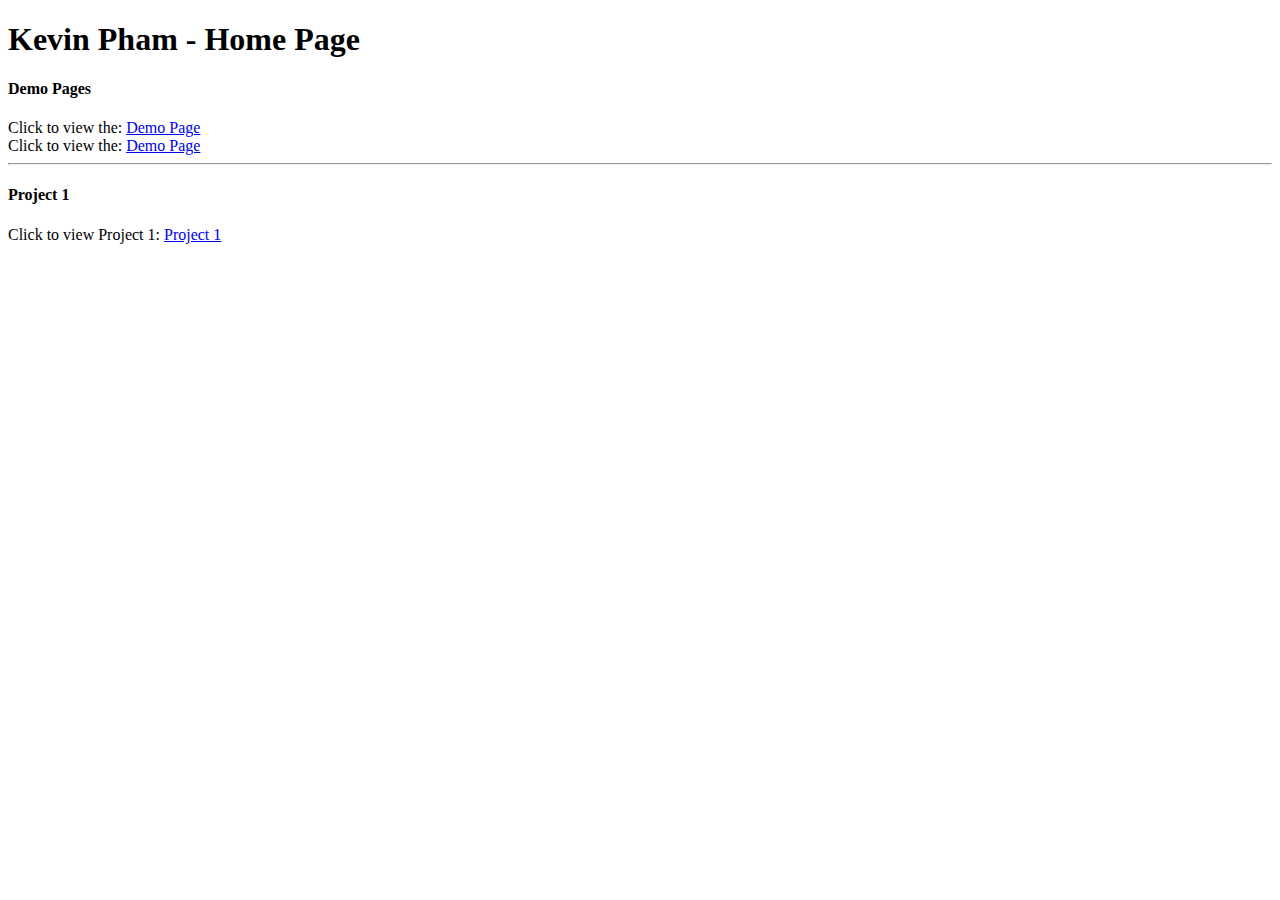
<file: HomePage/index.html>
﻿<!DOCTYPE html>
<html xmlns="http://www.w3.org/1999/xhtml">
<head>
    <title>Kevin Pham - CIS3342 Home Page</title>
    
</head>
<body>
    <h1>Kevin Pham - Home Page</h1>
        <h4>Demo Pages</h4>
        Click to view the: <a href="Demo.aspx" style="">Demo Page</a><br />
        Click to view the: <a href="http://cis-iis2.temple.edu/Spring2016/CIS3342_tue56565/Demo.aspx">Demo Page</a><br />
        <hr />
        <h4>Project 1</h4>
        Click to view Project 1: <a href="http://cis-iis2.temple.edu/Spring2016/CIS3342_tue56565/Project1/Survey.html">Project 1</a>
</body>
</html>
</file>
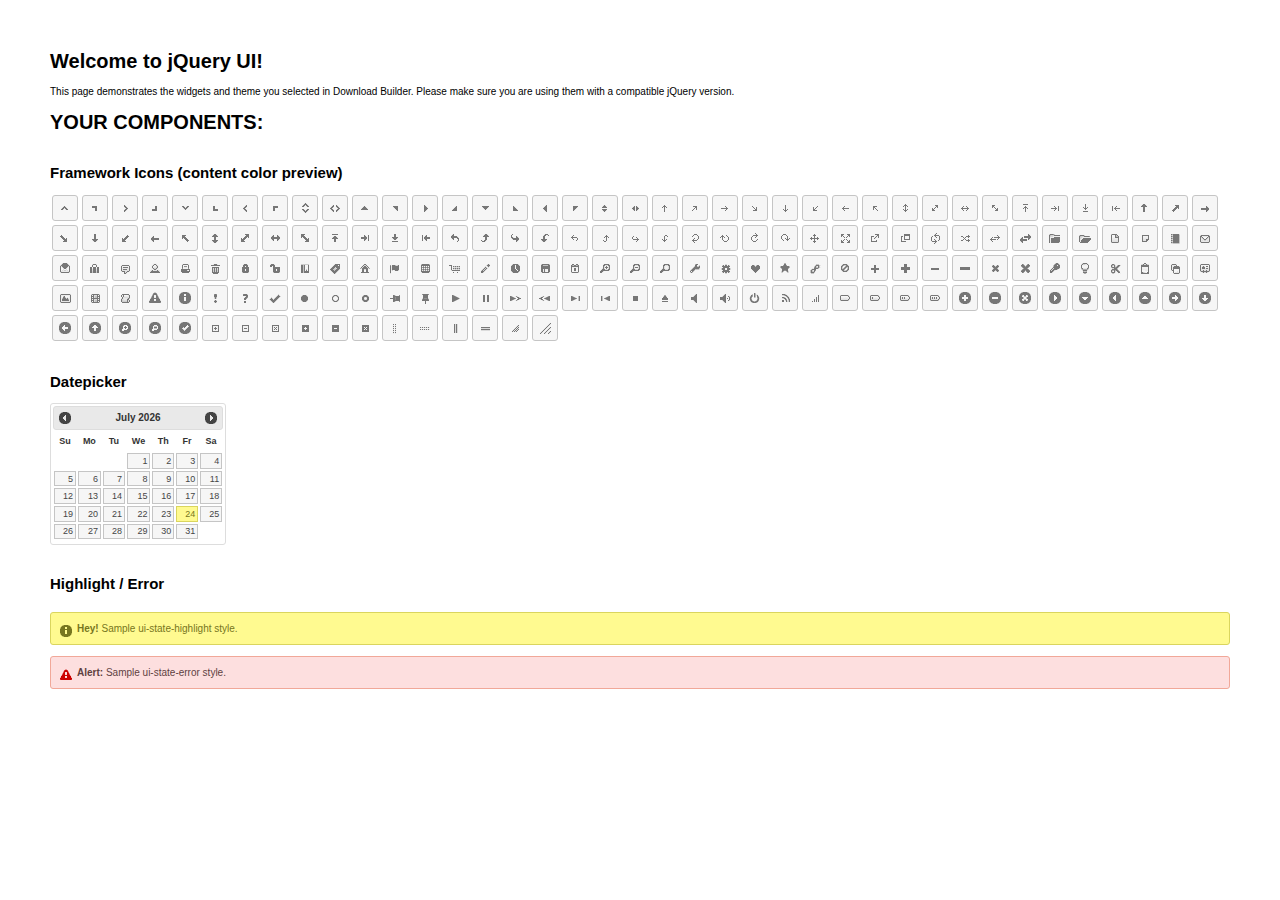
<file: Project3/jquery-ui-1.11.4.custom/index.html>
<!doctype html>
<html lang="us">
<head>
	<meta charset="utf-8">
	<title>jQuery UI Example Page</title>
	<link href="jquery-ui.css" rel="stylesheet">
	<style>
	body{
		font: 62.5% "Trebuchet MS", sans-serif;
		margin: 50px;
	}
	.demoHeaders {
		margin-top: 2em;
	}
	#dialog-link {
		padding: .4em 1em .4em 20px;
		text-decoration: none;
		position: relative;
	}
	#dialog-link span.ui-icon {
		margin: 0 5px 0 0;
		position: absolute;
		left: .2em;
		top: 50%;
		margin-top: -8px;
	}
	#icons {
		margin: 0;
		padding: 0;
	}
	#icons li {
		margin: 2px;
		position: relative;
		padding: 4px 0;
		cursor: pointer;
		float: left;
		list-style: none;
	}
	#icons span.ui-icon {
		float: left;
		margin: 0 4px;
	}
	.fakewindowcontain .ui-widget-overlay {
		position: absolute;
	}
	select {
		width: 200px;
	}
	</style>
</head>
<body>

<h1>Welcome to jQuery UI!</h1>

<div class="ui-widget">
	<p>This page demonstrates the widgets and theme you selected in Download Builder. Please make sure you are using them with a compatible jQuery version.</p>
</div>

<h1>YOUR COMPONENTS:</h1>












<h2 class="demoHeaders">Framework Icons (content color preview)</h2>
<ul id="icons" class="ui-widget ui-helper-clearfix">
	<li class="ui-state-default ui-corner-all" title=".ui-icon-carat-1-n"><span class="ui-icon ui-icon-carat-1-n"></span></li>
	<li class="ui-state-default ui-corner-all" title=".ui-icon-carat-1-ne"><span class="ui-icon ui-icon-carat-1-ne"></span></li>
	<li class="ui-state-default ui-corner-all" title=".ui-icon-carat-1-e"><span class="ui-icon ui-icon-carat-1-e"></span></li>
	<li class="ui-state-default ui-corner-all" title=".ui-icon-carat-1-se"><span class="ui-icon ui-icon-carat-1-se"></span></li>
	<li class="ui-state-default ui-corner-all" title=".ui-icon-carat-1-s"><span class="ui-icon ui-icon-carat-1-s"></span></li>
	<li class="ui-state-default ui-corner-all" title=".ui-icon-carat-1-sw"><span class="ui-icon ui-icon-carat-1-sw"></span></li>
	<li class="ui-state-default ui-corner-all" title=".ui-icon-carat-1-w"><span class="ui-icon ui-icon-carat-1-w"></span></li>
	<li class="ui-state-default ui-corner-all" title=".ui-icon-carat-1-nw"><span class="ui-icon ui-icon-carat-1-nw"></span></li>
	<li class="ui-state-default ui-corner-all" title=".ui-icon-carat-2-n-s"><span class="ui-icon ui-icon-carat-2-n-s"></span></li>
	<li class="ui-state-default ui-corner-all" title=".ui-icon-carat-2-e-w"><span class="ui-icon ui-icon-carat-2-e-w"></span></li>
	<li class="ui-state-default ui-corner-all" title=".ui-icon-triangle-1-n"><span class="ui-icon ui-icon-triangle-1-n"></span></li>
	<li class="ui-state-default ui-corner-all" title=".ui-icon-triangle-1-ne"><span class="ui-icon ui-icon-triangle-1-ne"></span></li>
	<li class="ui-state-default ui-corner-all" title=".ui-icon-triangle-1-e"><span class="ui-icon ui-icon-triangle-1-e"></span></li>
	<li class="ui-state-default ui-corner-all" title=".ui-icon-triangle-1-se"><span class="ui-icon ui-icon-triangle-1-se"></span></li>
	<li class="ui-state-default ui-corner-all" title=".ui-icon-triangle-1-s"><span class="ui-icon ui-icon-triangle-1-s"></span></li>
	<li class="ui-state-default ui-corner-all" title=".ui-icon-triangle-1-sw"><span class="ui-icon ui-icon-triangle-1-sw"></span></li>
	<li class="ui-state-default ui-corner-all" title=".ui-icon-triangle-1-w"><span class="ui-icon ui-icon-triangle-1-w"></span></li>
	<li class="ui-state-default ui-corner-all" title=".ui-icon-triangle-1-nw"><span class="ui-icon ui-icon-triangle-1-nw"></span></li>
	<li class="ui-state-default ui-corner-all" title=".ui-icon-triangle-2-n-s"><span class="ui-icon ui-icon-triangle-2-n-s"></span></li>
	<li class="ui-state-default ui-corner-all" title=".ui-icon-triangle-2-e-w"><span class="ui-icon ui-icon-triangle-2-e-w"></span></li>
	<li class="ui-state-default ui-corner-all" title=".ui-icon-arrow-1-n"><span class="ui-icon ui-icon-arrow-1-n"></span></li>
	<li class="ui-state-default ui-corner-all" title=".ui-icon-arrow-1-ne"><span class="ui-icon ui-icon-arrow-1-ne"></span></li>
	<li class="ui-state-default ui-corner-all" title=".ui-icon-arrow-1-e"><span class="ui-icon ui-icon-arrow-1-e"></span></li>
	<li class="ui-state-default ui-corner-all" title=".ui-icon-arrow-1-se"><span class="ui-icon ui-icon-arrow-1-se"></span></li>
	<li class="ui-state-default ui-corner-all" title=".ui-icon-arrow-1-s"><span class="ui-icon ui-icon-arrow-1-s"></span></li>
	<li class="ui-state-default ui-corner-all" title=".ui-icon-arrow-1-sw"><span class="ui-icon ui-icon-arrow-1-sw"></span></li>
	<li class="ui-state-default ui-corner-all" title=".ui-icon-arrow-1-w"><span class="ui-icon ui-icon-arrow-1-w"></span></li>
	<li class="ui-state-default ui-corner-all" title=".ui-icon-arrow-1-nw"><span class="ui-icon ui-icon-arrow-1-nw"></span></li>
	<li class="ui-state-default ui-corner-all" title=".ui-icon-arrow-2-n-s"><span class="ui-icon ui-icon-arrow-2-n-s"></span></li>
	<li class="ui-state-default ui-corner-all" title=".ui-icon-arrow-2-ne-sw"><span class="ui-icon ui-icon-arrow-2-ne-sw"></span></li>
	<li class="ui-state-default ui-corner-all" title=".ui-icon-arrow-2-e-w"><span class="ui-icon ui-icon-arrow-2-e-w"></span></li>
	<li class="ui-state-default ui-corner-all" title=".ui-icon-arrow-2-se-nw"><span class="ui-icon ui-icon-arrow-2-se-nw"></span></li>
	<li class="ui-state-default ui-corner-all" title=".ui-icon-arrowstop-1-n"><span class="ui-icon ui-icon-arrowstop-1-n"></span></li>
	<li class="ui-state-default ui-corner-all" title=".ui-icon-arrowstop-1-e"><span class="ui-icon ui-icon-arrowstop-1-e"></span></li>
	<li class="ui-state-default ui-corner-all" title=".ui-icon-arrowstop-1-s"><span class="ui-icon ui-icon-arrowstop-1-s"></span></li>
	<li class="ui-state-default ui-corner-all" title=".ui-icon-arrowstop-1-w"><span class="ui-icon ui-icon-arrowstop-1-w"></span></li>
	<li class="ui-state-default ui-corner-all" title=".ui-icon-arrowthick-1-n"><span class="ui-icon ui-icon-arrowthick-1-n"></span></li>
	<li class="ui-state-default ui-corner-all" title=".ui-icon-arrowthick-1-ne"><span class="ui-icon ui-icon-arrowthick-1-ne"></span></li>
	<li class="ui-state-default ui-corner-all" title=".ui-icon-arrowthick-1-e"><span class="ui-icon ui-icon-arrowthick-1-e"></span></li>
	<li class="ui-state-default ui-corner-all" title=".ui-icon-arrowthick-1-se"><span class="ui-icon ui-icon-arrowthick-1-se"></span></li>
	<li class="ui-state-default ui-corner-all" title=".ui-icon-arrowthick-1-s"><span class="ui-icon ui-icon-arrowthick-1-s"></span></li>
	<li class="ui-state-default ui-corner-all" title=".ui-icon-arrowthick-1-sw"><span class="ui-icon ui-icon-arrowthick-1-sw"></span></li>
	<li class="ui-state-default ui-corner-all" title=".ui-icon-arrowthick-1-w"><span class="ui-icon ui-icon-arrowthick-1-w"></span></li>
	<li class="ui-state-default ui-corner-all" title=".ui-icon-arrowthick-1-nw"><span class="ui-icon ui-icon-arrowthick-1-nw"></span></li>
	<li class="ui-state-default ui-corner-all" title=".ui-icon-arrowthick-2-n-s"><span class="ui-icon ui-icon-arrowthick-2-n-s"></span></li>
	<li class="ui-state-default ui-corner-all" title=".ui-icon-arrowthick-2-ne-sw"><span class="ui-icon ui-icon-arrowthick-2-ne-sw"></span></li>
	<li class="ui-state-default ui-corner-all" title=".ui-icon-arrowthick-2-e-w"><span class="ui-icon ui-icon-arrowthick-2-e-w"></span></li>
	<li class="ui-state-default ui-corner-all" title=".ui-icon-arrowthick-2-se-nw"><span class="ui-icon ui-icon-arrowthick-2-se-nw"></span></li>
	<li class="ui-state-default ui-corner-all" title=".ui-icon-arrowthickstop-1-n"><span class="ui-icon ui-icon-arrowthickstop-1-n"></span></li>
	<li class="ui-state-default ui-corner-all" title=".ui-icon-arrowthickstop-1-e"><span class="ui-icon ui-icon-arrowthickstop-1-e"></span></li>
	<li class="ui-state-default ui-corner-all" title=".ui-icon-arrowthickstop-1-s"><span class="ui-icon ui-icon-arrowthickstop-1-s"></span></li>
	<li class="ui-state-default ui-corner-all" title=".ui-icon-arrowthickstop-1-w"><span class="ui-icon ui-icon-arrowthickstop-1-w"></span></li>
	<li class="ui-state-default ui-corner-all" title=".ui-icon-arrowreturnthick-1-w"><span class="ui-icon ui-icon-arrowreturnthick-1-w"></span></li>
	<li class="ui-state-default ui-corner-all" title=".ui-icon-arrowreturnthick-1-n"><span class="ui-icon ui-icon-arrowreturnthick-1-n"></span></li>
	<li class="ui-state-default ui-corner-all" title=".ui-icon-arrowreturnthick-1-e"><span class="ui-icon ui-icon-arrowreturnthick-1-e"></span></li>
	<li class="ui-state-default ui-corner-all" title=".ui-icon-arrowreturnthick-1-s"><span class="ui-icon ui-icon-arrowreturnthick-1-s"></span></li>
	<li class="ui-state-default ui-corner-all" title=".ui-icon-arrowreturn-1-w"><span class="ui-icon ui-icon-arrowreturn-1-w"></span></li>
	<li class="ui-state-default ui-corner-all" title=".ui-icon-arrowreturn-1-n"><span class="ui-icon ui-icon-arrowreturn-1-n"></span></li>
	<li class="ui-state-default ui-corner-all" title=".ui-icon-arrowreturn-1-e"><span class="ui-icon ui-icon-arrowreturn-1-e"></span></li>
	<li class="ui-state-default ui-corner-all" title=".ui-icon-arrowreturn-1-s"><span class="ui-icon ui-icon-arrowreturn-1-s"></span></li>
	<li class="ui-state-default ui-corner-all" title=".ui-icon-arrowrefresh-1-w"><span class="ui-icon ui-icon-arrowrefresh-1-w"></span></li>
	<li class="ui-state-default ui-corner-all" title=".ui-icon-arrowrefresh-1-n"><span class="ui-icon ui-icon-arrowrefresh-1-n"></span></li>
	<li class="ui-state-default ui-corner-all" title=".ui-icon-arrowrefresh-1-e"><span class="ui-icon ui-icon-arrowrefresh-1-e"></span></li>
	<li class="ui-state-default ui-corner-all" title=".ui-icon-arrowrefresh-1-s"><span class="ui-icon ui-icon-arrowrefresh-1-s"></span></li>
	<li class="ui-state-default ui-corner-all" title=".ui-icon-arrow-4"><span class="ui-icon ui-icon-arrow-4"></span></li>
	<li class="ui-state-default ui-corner-all" title=".ui-icon-arrow-4-diag"><span class="ui-icon ui-icon-arrow-4-diag"></span></li>
	<li class="ui-state-default ui-corner-all" title=".ui-icon-extlink"><span class="ui-icon ui-icon-extlink"></span></li>
	<li class="ui-state-default ui-corner-all" title=".ui-icon-newwin"><span class="ui-icon ui-icon-newwin"></span></li>
	<li class="ui-state-default ui-corner-all" title=".ui-icon-refresh"><span class="ui-icon ui-icon-refresh"></span></li>
	<li class="ui-state-default ui-corner-all" title=".ui-icon-shuffle"><span class="ui-icon ui-icon-shuffle"></span></li>
	<li class="ui-state-default ui-corner-all" title=".ui-icon-transfer-e-w"><span class="ui-icon ui-icon-transfer-e-w"></span></li>
	<li class="ui-state-default ui-corner-all" title=".ui-icon-transferthick-e-w"><span class="ui-icon ui-icon-transferthick-e-w"></span></li>
	<li class="ui-state-default ui-corner-all" title=".ui-icon-folder-collapsed"><span class="ui-icon ui-icon-folder-collapsed"></span></li>
	<li class="ui-state-default ui-corner-all" title=".ui-icon-folder-open"><span class="ui-icon ui-icon-folder-open"></span></li>
	<li class="ui-state-default ui-corner-all" title=".ui-icon-document"><span class="ui-icon ui-icon-document"></span></li>
	<li class="ui-state-default ui-corner-all" title=".ui-icon-document-b"><span class="ui-icon ui-icon-document-b"></span></li>
	<li class="ui-state-default ui-corner-all" title=".ui-icon-note"><span class="ui-icon ui-icon-note"></span></li>
	<li class="ui-state-default ui-corner-all" title=".ui-icon-mail-closed"><span class="ui-icon ui-icon-mail-closed"></span></li>
	<li class="ui-state-default ui-corner-all" title=".ui-icon-mail-open"><span class="ui-icon ui-icon-mail-open"></span></li>
	<li class="ui-state-default ui-corner-all" title=".ui-icon-suitcase"><span class="ui-icon ui-icon-suitcase"></span></li>
	<li class="ui-state-default ui-corner-all" title=".ui-icon-comment"><span class="ui-icon ui-icon-comment"></span></li>
	<li class="ui-state-default ui-corner-all" title=".ui-icon-person"><span class="ui-icon ui-icon-person"></span></li>
	<li class="ui-state-default ui-corner-all" title=".ui-icon-print"><span class="ui-icon ui-icon-print"></span></li>
	<li class="ui-state-default ui-corner-all" title=".ui-icon-trash"><span class="ui-icon ui-icon-trash"></span></li>
	<li class="ui-state-default ui-corner-all" title=".ui-icon-locked"><span class="ui-icon ui-icon-locked"></span></li>
	<li class="ui-state-default ui-corner-all" title=".ui-icon-unlocked"><span class="ui-icon ui-icon-unlocked"></span></li>
	<li class="ui-state-default ui-corner-all" title=".ui-icon-bookmark"><span class="ui-icon ui-icon-bookmark"></span></li>
	<li class="ui-state-default ui-corner-all" title=".ui-icon-tag"><span class="ui-icon ui-icon-tag"></span></li>
	<li class="ui-state-default ui-corner-all" title=".ui-icon-home"><span class="ui-icon ui-icon-home"></span></li>
	<li class="ui-state-default ui-corner-all" title=".ui-icon-flag"><span class="ui-icon ui-icon-flag"></span></li>
	<li class="ui-state-default ui-corner-all" title=".ui-icon-calculator"><span class="ui-icon ui-icon-calculator"></span></li>
	<li class="ui-state-default ui-corner-all" title=".ui-icon-cart"><span class="ui-icon ui-icon-cart"></span></li>
	<li class="ui-state-default ui-corner-all" title=".ui-icon-pencil"><span class="ui-icon ui-icon-pencil"></span></li>
	<li class="ui-state-default ui-corner-all" title=".ui-icon-clock"><span class="ui-icon ui-icon-clock"></span></li>
	<li class="ui-state-default ui-corner-all" title=".ui-icon-disk"><span class="ui-icon ui-icon-disk"></span></li>
	<li class="ui-state-default ui-corner-all" title=".ui-icon-calendar"><span class="ui-icon ui-icon-calendar"></span></li>
	<li class="ui-state-default ui-corner-all" title=".ui-icon-zoomin"><span class="ui-icon ui-icon-zoomin"></span></li>
	<li class="ui-state-default ui-corner-all" title=".ui-icon-zoomout"><span class="ui-icon ui-icon-zoomout"></span></li>
	<li class="ui-state-default ui-corner-all" title=".ui-icon-search"><span class="ui-icon ui-icon-search"></span></li>
	<li class="ui-state-default ui-corner-all" title=".ui-icon-wrench"><span class="ui-icon ui-icon-wrench"></span></li>
	<li class="ui-state-default ui-corner-all" title=".ui-icon-gear"><span class="ui-icon ui-icon-gear"></span></li>
	<li class="ui-state-default ui-corner-all" title=".ui-icon-heart"><span class="ui-icon ui-icon-heart"></span></li>
	<li class="ui-state-default ui-corner-all" title=".ui-icon-star"><span class="ui-icon ui-icon-star"></span></li>
	<li class="ui-state-default ui-corner-all" title=".ui-icon-link"><span class="ui-icon ui-icon-link"></span></li>
	<li class="ui-state-default ui-corner-all" title=".ui-icon-cancel"><span class="ui-icon ui-icon-cancel"></span></li>
	<li class="ui-state-default ui-corner-all" title=".ui-icon-plus"><span class="ui-icon ui-icon-plus"></span></li>
	<li class="ui-state-default ui-corner-all" title=".ui-icon-plusthick"><span class="ui-icon ui-icon-plusthick"></span></li>
	<li class="ui-state-default ui-corner-all" title=".ui-icon-minus"><span class="ui-icon ui-icon-minus"></span></li>
	<li class="ui-state-default ui-corner-all" title=".ui-icon-minusthick"><span class="ui-icon ui-icon-minusthick"></span></li>
	<li class="ui-state-default ui-corner-all" title=".ui-icon-close"><span class="ui-icon ui-icon-close"></span></li>
	<li class="ui-state-default ui-corner-all" title=".ui-icon-closethick"><span class="ui-icon ui-icon-closethick"></span></li>
	<li class="ui-state-default ui-corner-all" title=".ui-icon-key"><span class="ui-icon ui-icon-key"></span></li>
	<li class="ui-state-default ui-corner-all" title=".ui-icon-lightbulb"><span class="ui-icon ui-icon-lightbulb"></span></li>
	<li class="ui-state-default ui-corner-all" title=".ui-icon-scissors"><span class="ui-icon ui-icon-scissors"></span></li>
	<li class="ui-state-default ui-corner-all" title=".ui-icon-clipboard"><span class="ui-icon ui-icon-clipboard"></span></li>
	<li class="ui-state-default ui-corner-all" title=".ui-icon-copy"><span class="ui-icon ui-icon-copy"></span></li>
	<li class="ui-state-default ui-corner-all" title=".ui-icon-contact"><span class="ui-icon ui-icon-contact"></span></li>
	<li class="ui-state-default ui-corner-all" title=".ui-icon-image"><span class="ui-icon ui-icon-image"></span></li>
	<li class="ui-state-default ui-corner-all" title=".ui-icon-video"><span class="ui-icon ui-icon-video"></span></li>
	<li class="ui-state-default ui-corner-all" title=".ui-icon-script"><span class="ui-icon ui-icon-script"></span></li>
	<li class="ui-state-default ui-corner-all" title=".ui-icon-alert"><span class="ui-icon ui-icon-alert"></span></li>
	<li class="ui-state-default ui-corner-all" title=".ui-icon-info"><span class="ui-icon ui-icon-info"></span></li>
	<li class="ui-state-default ui-corner-all" title=".ui-icon-notice"><span class="ui-icon ui-icon-notice"></span></li>
	<li class="ui-state-default ui-corner-all" title=".ui-icon-help"><span class="ui-icon ui-icon-help"></span></li>
	<li class="ui-state-default ui-corner-all" title=".ui-icon-check"><span class="ui-icon ui-icon-check"></span></li>
	<li class="ui-state-default ui-corner-all" title=".ui-icon-bullet"><span class="ui-icon ui-icon-bullet"></span></li>
	<li class="ui-state-default ui-corner-all" title=".ui-icon-radio-off"><span class="ui-icon ui-icon-radio-off"></span></li>
	<li class="ui-state-default ui-corner-all" title=".ui-icon-radio-on"><span class="ui-icon ui-icon-radio-on"></span></li>
	<li class="ui-state-default ui-corner-all" title=".ui-icon-pin-w"><span class="ui-icon ui-icon-pin-w"></span></li>
	<li class="ui-state-default ui-corner-all" title=".ui-icon-pin-s"><span class="ui-icon ui-icon-pin-s"></span></li>
	<li class="ui-state-default ui-corner-all" title=".ui-icon-play"><span class="ui-icon ui-icon-play"></span></li>
	<li class="ui-state-default ui-corner-all" title=".ui-icon-pause"><span class="ui-icon ui-icon-pause"></span></li>
	<li class="ui-state-default ui-corner-all" title=".ui-icon-seek-next"><span class="ui-icon ui-icon-seek-next"></span></li>
	<li class="ui-state-default ui-corner-all" title=".ui-icon-seek-prev"><span class="ui-icon ui-icon-seek-prev"></span></li>
	<li class="ui-state-default ui-corner-all" title=".ui-icon-seek-end"><span class="ui-icon ui-icon-seek-end"></span></li>
	<li class="ui-state-default ui-corner-all" title=".ui-icon-seek-first"><span class="ui-icon ui-icon-seek-first"></span></li>
	<li class="ui-state-default ui-corner-all" title=".ui-icon-stop"><span class="ui-icon ui-icon-stop"></span></li>
	<li class="ui-state-default ui-corner-all" title=".ui-icon-eject"><span class="ui-icon ui-icon-eject"></span></li>
	<li class="ui-state-default ui-corner-all" title=".ui-icon-volume-off"><span class="ui-icon ui-icon-volume-off"></span></li>
	<li class="ui-state-default ui-corner-all" title=".ui-icon-volume-on"><span class="ui-icon ui-icon-volume-on"></span></li>
	<li class="ui-state-default ui-corner-all" title=".ui-icon-power"><span class="ui-icon ui-icon-power"></span></li>
	<li class="ui-state-default ui-corner-all" title=".ui-icon-signal-diag"><span class="ui-icon ui-icon-signal-diag"></span></li>
	<li class="ui-state-default ui-corner-all" title=".ui-icon-signal"><span class="ui-icon ui-icon-signal"></span></li>
	<li class="ui-state-default ui-corner-all" title=".ui-icon-battery-0"><span class="ui-icon ui-icon-battery-0"></span></li>
	<li class="ui-state-default ui-corner-all" title=".ui-icon-battery-1"><span class="ui-icon ui-icon-battery-1"></span></li>
	<li class="ui-state-default ui-corner-all" title=".ui-icon-battery-2"><span class="ui-icon ui-icon-battery-2"></span></li>
	<li class="ui-state-default ui-corner-all" title=".ui-icon-battery-3"><span class="ui-icon ui-icon-battery-3"></span></li>
	<li class="ui-state-default ui-corner-all" title=".ui-icon-circle-plus"><span class="ui-icon ui-icon-circle-plus"></span></li>
	<li class="ui-state-default ui-corner-all" title=".ui-icon-circle-minus"><span class="ui-icon ui-icon-circle-minus"></span></li>
	<li class="ui-state-default ui-corner-all" title=".ui-icon-circle-close"><span class="ui-icon ui-icon-circle-close"></span></li>
	<li class="ui-state-default ui-corner-all" title=".ui-icon-circle-triangle-e"><span class="ui-icon ui-icon-circle-triangle-e"></span></li>
	<li class="ui-state-default ui-corner-all" title=".ui-icon-circle-triangle-s"><span class="ui-icon ui-icon-circle-triangle-s"></span></li>
	<li class="ui-state-default ui-corner-all" title=".ui-icon-circle-triangle-w"><span class="ui-icon ui-icon-circle-triangle-w"></span></li>
	<li class="ui-state-default ui-corner-all" title=".ui-icon-circle-triangle-n"><span class="ui-icon ui-icon-circle-triangle-n"></span></li>
	<li class="ui-state-default ui-corner-all" title=".ui-icon-circle-arrow-e"><span class="ui-icon ui-icon-circle-arrow-e"></span></li>
	<li class="ui-state-default ui-corner-all" title=".ui-icon-circle-arrow-s"><span class="ui-icon ui-icon-circle-arrow-s"></span></li>
	<li class="ui-state-default ui-corner-all" title=".ui-icon-circle-arrow-w"><span class="ui-icon ui-icon-circle-arrow-w"></span></li>
	<li class="ui-state-default ui-corner-all" title=".ui-icon-circle-arrow-n"><span class="ui-icon ui-icon-circle-arrow-n"></span></li>
	<li class="ui-state-default ui-corner-all" title=".ui-icon-circle-zoomin"><span class="ui-icon ui-icon-circle-zoomin"></span></li>
	<li class="ui-state-default ui-corner-all" title=".ui-icon-circle-zoomout"><span class="ui-icon ui-icon-circle-zoomout"></span></li>
	<li class="ui-state-default ui-corner-all" title=".ui-icon-circle-check"><span class="ui-icon ui-icon-circle-check"></span></li>
	<li class="ui-state-default ui-corner-all" title=".ui-icon-circlesmall-plus"><span class="ui-icon ui-icon-circlesmall-plus"></span></li>
	<li class="ui-state-default ui-corner-all" title=".ui-icon-circlesmall-minus"><span class="ui-icon ui-icon-circlesmall-minus"></span></li>
	<li class="ui-state-default ui-corner-all" title=".ui-icon-circlesmall-close"><span class="ui-icon ui-icon-circlesmall-close"></span></li>
	<li class="ui-state-default ui-corner-all" title=".ui-icon-squaresmall-plus"><span class="ui-icon ui-icon-squaresmall-plus"></span></li>
	<li class="ui-state-default ui-corner-all" title=".ui-icon-squaresmall-minus"><span class="ui-icon ui-icon-squaresmall-minus"></span></li>
	<li class="ui-state-default ui-corner-all" title=".ui-icon-squaresmall-close"><span class="ui-icon ui-icon-squaresmall-close"></span></li>
	<li class="ui-state-default ui-corner-all" title=".ui-icon-grip-dotted-vertical"><span class="ui-icon ui-icon-grip-dotted-vertical"></span></li>
	<li class="ui-state-default ui-corner-all" title=".ui-icon-grip-dotted-horizontal"><span class="ui-icon ui-icon-grip-dotted-horizontal"></span></li>
	<li class="ui-state-default ui-corner-all" title=".ui-icon-grip-solid-vertical"><span class="ui-icon ui-icon-grip-solid-vertical"></span></li>
	<li class="ui-state-default ui-corner-all" title=".ui-icon-grip-solid-horizontal"><span class="ui-icon ui-icon-grip-solid-horizontal"></span></li>
	<li class="ui-state-default ui-corner-all" title=".ui-icon-gripsmall-diagonal-se"><span class="ui-icon ui-icon-gripsmall-diagonal-se"></span></li>
	<li class="ui-state-default ui-corner-all" title=".ui-icon-grip-diagonal-se"><span class="ui-icon ui-icon-grip-diagonal-se"></span></li>
</ul>




<!-- Datepicker -->
<h2 class="demoHeaders">Datepicker</h2>
<div id="datepicker"></div>












<!-- Highlight / Error -->
<h2 class="demoHeaders">Highlight / Error</h2>
<div class="ui-widget">
	<div class="ui-state-highlight ui-corner-all" style="margin-top: 20px; padding: 0 .7em;">
		<p><span class="ui-icon ui-icon-info" style="float: left; margin-right: .3em;"></span>
		<strong>Hey!</strong> Sample ui-state-highlight style.</p>
	</div>
</div>
<br>
<div class="ui-widget">
	<div class="ui-state-error ui-corner-all" style="padding: 0 .7em;">
		<p><span class="ui-icon ui-icon-alert" style="float: left; margin-right: .3em;"></span>
		<strong>Alert:</strong> Sample ui-state-error style.</p>
	</div>
</div>

<script src="external/jquery/jquery.js"></script>
<script src="jquery-ui.js"></script>
<script>











$( "#datepicker" ).datepicker({
	inline: true
});














// Hover states on the static widgets
$( "#dialog-link, #icons li" ).hover(
	function() {
		$( this ).addClass( "ui-state-hover" );
	},
	function() {
		$( this ).removeClass( "ui-state-hover" );
	}
);
</script>
</body>
</html>
</file>
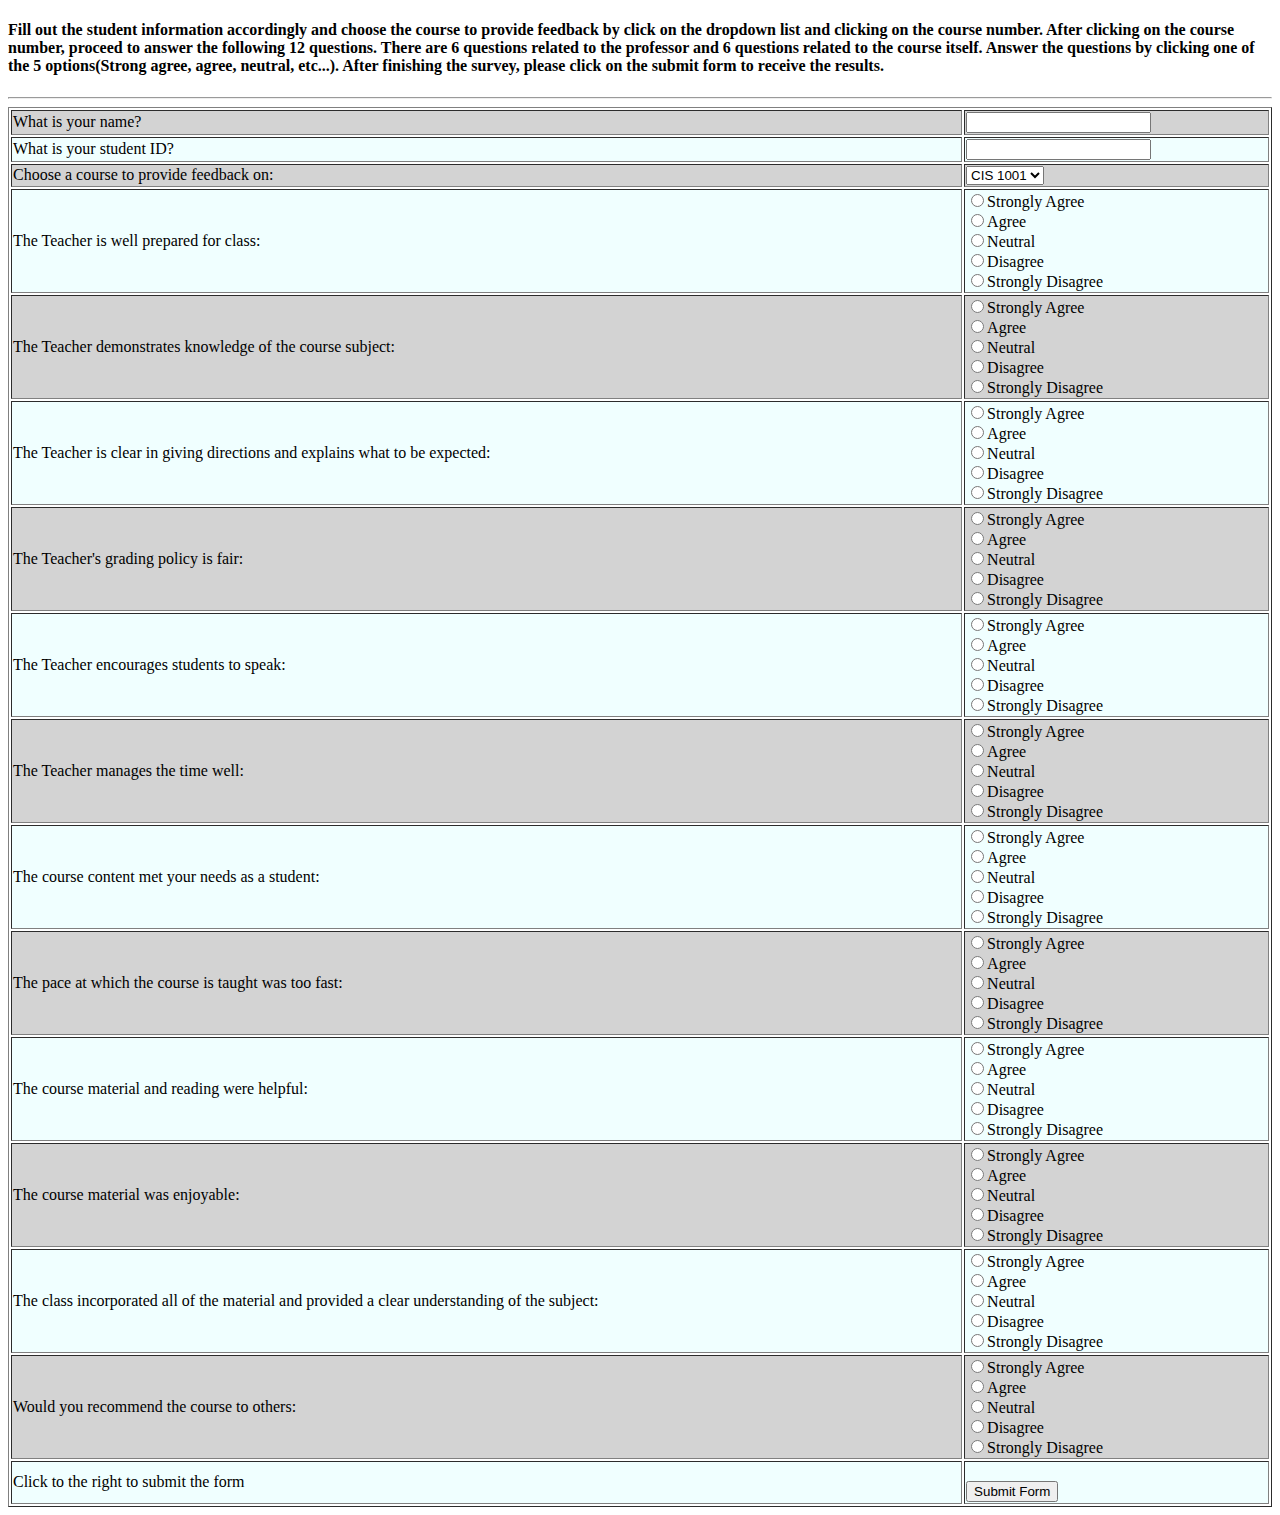
<file: Project1/Survey.html>
﻿<!DOCTYPE html>

<html xmlns="http://www.w3.org/1999/xhtml">
<head id="Head1" runat="server">
    <title>Project 1-Student Feedback Form</title>
    <style>
        /*table {
            border: 1px solid black;
            width:100%;
            border-collapse: collapse;
        }*/
        table#t01 tr:nth-child(even) {
            background-color: azure;
        }
        table#t01 tr:nth-child(odd) {
            background-color: lightgray;
        }
    </style>

</head>
<body>
    <h4>Fill out the student information accordingly and choose the course to provide feedback
        by click on the dropdown list and clicking on the course number. After clicking on the
        course number, proceed to answer the following 12 questions. There are 6 questions related
        to the professor and 6 questions related to the course itself. Answer the questions by
        clicking one of the 5 options(Strong agree, agree, neutral, etc...). After finishing the
        survey, please click on the submit form to receive the results.
    </h4>
    <hr />

    <form method="post" action="FormProcessor.aspx" id="formInfoRequest" runat="server">
        <table id="t01" border="1" style="width:100%">
            <tr>
                <td>What is your name?</td>
                <td>
                    <input id="txtName" name="txtName" type="text" />
                </td>
            </tr>
            <tr>
                <td>What is your student ID?</td>
                <td>
                    <input id="txtStudentID" name="txtStudentID" type="text" />
                </td>
            </tr>
            <tr>
                <td>Choose a course to provide feedback on:</td>
                <td>
                    <select id="ddlCourse" name="ddlCourse">
                        <option value="1001">CIS 1001</option>
                        <option value="1068">CIS 1068</option>
                        <option value="1048">CIS 1048</option>
                        <option value="1166">CIS 1166</option>
                        <option value="2168">CIS 2168</option>
                        <option value="2229">CIS 2229</option>
                        <option value="2109">CIS 2109</option>
                        <option value="3309">CIS 3309</option>
                        <option value="3329">CIS 3329</option>
                        <option value="3342">CIS 3342</option>
                        <option value="4296">CIS 4296</option>
                    </select>
                </td>
            </tr>
            <tr>
                <td>The Teacher is well prepared for class:</td>
                <td>
                    <input name="optPrep" type="radio" value="Strongly Agree" />Strongly Agree <br />
                    <input name="optPrep" type="radio" value="Agree" />Agree <br />
                    <input name="optPrep" type="radio" value="Neutral" />Neutral<br />
                    <input name="optPrep" type="radio" value="Disagree" />Disagree <br />
                    <input name="optPrep" type="radio" value="Strongly Disagree" />Strongly Disagree 
                </td>
            </tr>
            <tr>
                <td>The Teacher demonstrates knowledge of the course subject:</td>
                <td>
                    <input name="optKnow" type="radio" value="Strongly Agree" />Strongly Agree <br />
                    <input name="optKnow" type="radio" value="Agree" />Agree <br />
                    <input name="optKnow" type="radio" value="Neutral" />Neutral<br />
                    <input name="optKnow" type="radio" value="Disagree" />Disagree <br />
                    <input name="optKnow" type="radio" value="Strongly Disagree" />Strongly Disagree 
                </td>
            </tr>
            <tr>
                <td>The Teacher is clear in giving directions and explains what to be expected:</td>
                <td>
                    <input name="optExpect" type="radio" value="Strongly Agree" />Strongly Agree <br />
                    <input name="optExpect" type="radio" value="Agree" />Agree <br />
                    <input name="optExpect" type="radio" value="Neutral" />Neutral<br />
                    <input name="optExpect" type="radio" value="Disagree" />Disagree <br />
                    <input name="optExpect" type="radio" value="Strongly Disagree" />Strongly Disagree 
                </td>
            </tr>
            <tr>
                <td>The Teacher's grading policy is fair:</td>
                <td>
                    <input name="optGrading" type="radio" value="Strongly Agree" />Strongly Agree <br />
                    <input name="optGrading" type="radio" value="Agree" />Agree <br />
                    <input name="optGrading" type="radio" value="Neutral" />Neutral<br />
                    <input name="optGrading" type="radio" value="Disagree" />Disagree <br />
                    <input name="optGrading" type="radio" value="Strongly Disagree" />Strongly Disagree    
                </td>
            </tr>
            <tr>
                <td>The Teacher encourages students to speak: </td>
                <td>
                    <input name="optQuestion" type="radio" value="Strongly Agree" />Strongly Agree <br />
                    <input name="optQuestion" type="radio" value="Agree" />Agree <br />
                    <input name="optQuestion" type="radio" value="Neutral" />Neutral<br />
                    <input name="optQuestion" type="radio" value="Disagree" />Disagree <br />
                    <input name="optQuestion" type="radio" value="Strongly Disagree" />Strongly Disagree  
                </td>
            </tr>
            <tr>
                <td>The Teacher manages the time well:</td>
                <td>
                    <input name="optTime" type="radio" value="Strongly Agree" />Strongly Agree <br />
                    <input name="optTime" type="radio" value="Agree" />Agree <br />
                    <input name="optTime" type="radio" value="Neutral" />Neutral<br />
                    <input name="optTime" type="radio" value="Disagree" />Disagree <br />
                    <input name="optTime" type="radio" value="Strongly Disagree" />Strongly Disagree        
                </td>
            </tr>
            <tr>
                <td>The course content met your needs as a student:</td>
                <td>
                    <input name="optContent" type="radio" value="Strongly Agree" />Strongly Agree <br />
                    <input name="optContent" type="radio" value="Agree" />Agree <br />
                    <input name="optContent" type="radio" value="Neutral" />Neutral<br />
                    <input name="optContent" type="radio" value="Disagree" />Disagree <br />
                    <input name="optContent" type="radio" value="Strongly Disagree" />Strongly Disagree  
                </td>
            </tr>
            <tr>
                <td>The pace at which the course is taught was too fast:</td>
                <td>
                    <input name="optPace" type="radio" value="Strongly Agree" />Strongly Agree <br />
                    <input name="optPace" type="radio" value="Agree" />Agree <br />
                    <input name="optPace" type="radio" value="Neutral" />Neutral<br />
                    <input name="optPace" type="radio" value="Disagree" />Disagree <br />
                    <input name="optPace" type="radio" value="Strongly Disagree" />Strongly Disagree        
                </td>
            </tr>
            <tr>
                <td>The course material and reading were helpful:</td>
                <td>
                    <input name="optMaterial" type="radio" value="Strongly Agree" />Strongly Agree <br />
                    <input name="optMaterial" type="radio" value="Agree" />Agree <br />
                    <input name="optMaterial" type="radio" value="Neutral" />Neutral<br />
                    <input name="optMaterial" type="radio" value="Disagree" />Disagree <br />
                    <input name="optMaterial" type="radio" value="Strongly Disagree" />Strongly Disagree 
                </td>
            </tr>
            <tr>
                <td>The course material was enjoyable:</td>
                <td>
                    <input name="optEnjoy" type="radio" value="Strongly Agree" />Strongly Agree <br />
                    <input name="optEnjoy" type="radio" value="Agree" />Agree <br />
                    <input name="optEnjoy" type="radio" value="Neutral" />Neutral<br />
                    <input name="optEnjoy" type="radio" value="Disagree" />Disagree <br />
                    <input name="optEnjoy" type="radio" value="Strongly Disagree" />Strongly Disagree 
                </td>
            </tr>
            <tr>
                <td>The class incorporated all of the material and provided a clear understanding of the subject:</td>
                <td>
                    <input name="optUnderstand" type="radio" value="Strongly Agree" />Strongly Agree <br />
                    <input name="optUnderstand" type="radio" value="Agree" />Agree <br />
                    <input name="optUnderstand" type="radio" value="Neutral" />Neutral<br />
                    <input name="optUnderstand" type="radio" value="Disagree" />Disagree <br />
                    <input name="optUnderstand" type="radio" value="Strongly Disagree" />Strongly Disagree 
                </td>
            </tr>
            <tr>
                <td>Would you recommend the course to others:</td>
                <td>
                    <input name="optRecommend" type="radio" value="Strongly Agree" />Strongly Agree <br />
                    <input name="optRecommend" type="radio" value="Agree" />Agree <br />
                    <input name="optRecommend" type="radio" value="Neutral" />Neutral<br />
                    <input name="optRecommend" type="radio" value="Disagree" />Disagree <br />
                    <input name="optRecommend" type="radio" value="Strongly Disagree" />Strongly Disagree 
                </td>
            </tr>

            <tr>
                <td>Click to the right to submit the form</td>
                <td>
                    <div>
                        <br />
                        <input name="btnSubmit" type="submit" value="Submit Form" />
                        <br />
                    </div>
                    
                </td>
            </tr>
        </table>
    </form>
</body>
</html>
</file>
